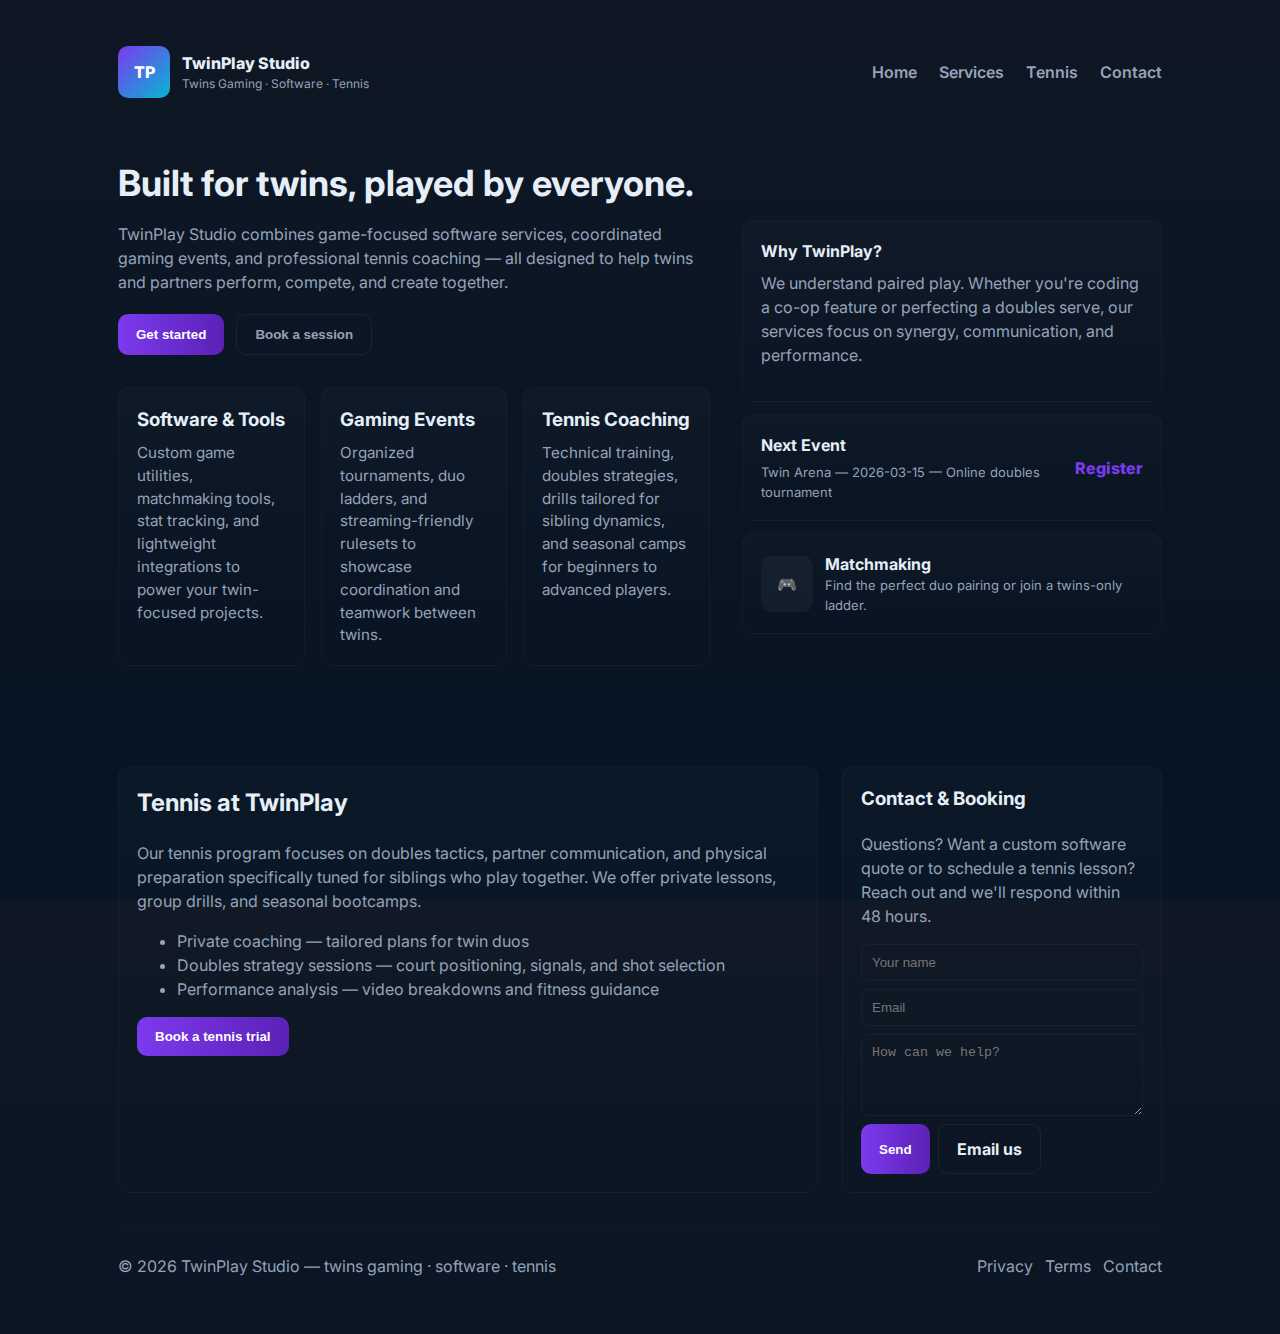
<file: index.html>
<!doctype html>
<html lang="en">
<head>
  <meta charset="utf-8">
  <meta name="viewport" content="width=device-width,initial-scale=1">
  <title>TwinPlay Studio — Twins Gaming • Software • Tennis</title>
  <meta name="description" content="TwinPlay Studio — software services, gaming events and tennis coaching for twins and partners.">
  <link href="https://fonts.googleapis.com/css2?family=Inter:wght@300;400;600;700;800&display=swap" rel="stylesheet">
  <style>
    :root{
      --bg:#0f1724;
      --card:#0b1220;
      --muted:#94a3b8;
      --accent:#7c3aed;
      --accent-2:#06b6d4;
      --glass: rgba(255,255,255,0.04);
    }
    *{box-sizing:border-box}
    html,body{height:100%}
    body{
      margin:0;
      font-family:Inter,system-ui,-apple-system,Segoe UI,Roboto,"Helvetica Neue",Arial;
      background:linear-gradient(180deg,var(--bg) 0%, #061423 100%);
      color:#e6eef8;
      -webkit-font-smoothing:antialiased;
      -moz-osx-font-smoothing:grayscale;
      line-height:1.5;
    }
    .container{max-width:1100px;margin:0 auto;padding:28px}
    header{display:flex;align-items:center;justify-content:space-between;padding:18px 0}
    .brand{display:flex;align-items:center;gap:12px}
    .logo{width:52px;height:52px;border-radius:10px;background:linear-gradient(135deg,var(--accent),var(--accent-2));display:flex;align-items:center;justify-content:center;font-weight:800;color:white}
    nav a{color:var(--muted);text-decoration:none;margin-left:18px;font-weight:600}
    .hero{display:grid;grid-template-columns:1fr 420px;gap:32px;align-items:center;padding:40px 0}
    .hero-strap{max-width:640px}
    h1{font-size:2.25rem;margin:0 0 12px}
    p.lead{color:var(--muted);margin:0 0 20px}
    .ctas{display:flex;gap:12px}
    .btn{padding:12px 18px;border-radius:10px;border:0;cursor:pointer;font-weight:700}
    .btn-primary{background:linear-gradient(90deg,var(--accent),#5b21b6);color:white}
    .btn-ghost{background:transparent;border:1px solid rgba(255,255,255,0.06);color:var(--muted)}
    .card{background:linear-gradient(180deg,rgba(255,255,255,0.02),transparent);padding:18px;border-radius:12px;border:1px solid rgba(255,255,255,0.03)}
    .services{display:grid;grid-template-columns:repeat(3,1fr);gap:16px;margin:32px 0}
    .service h3{margin:0 0 8px}
    .service p{margin:0;color:var(--muted);font-size:0.95rem}
    .hero-side{display:flex;flex-direction:column;gap:12px}
    .feature{display:flex;gap:12px;align-items:center}
    .feature .icon{width:56px;height:56px;border-radius:10px;background:var(--glass);display:flex;align-items:center;justify-content:center}
    footer{padding:28px 0;color:var(--muted);border-top:1px solid rgba(255,255,255,0.02);margin-top:32px}
    .grid-2{display:grid;grid-template-columns:1fr 320px;gap:24px}
    @media (max-width:900px){
      .hero{grid-template-columns:1fr;}
      .services{grid-template-columns:1fr}
      .grid-2{grid-template-columns:1fr}
      nav a{margin-left:12px}
    }
  </style>
</head>
<body>
  <div class="container">
    <header>
      <div class="brand">
        <div class="logo">TP</div>
        <div>
          <div style="font-weight:800">TwinPlay Studio</div>
          <div style="font-size:12px;color:var(--muted)">Twins Gaming · Software · Tennis</div>
        </div>
      </div>
      <nav>
        <a href="#">Home</a>
        <a href="#services">Services</a>
        <a href="#tennis">Tennis</a>
        <a href="#contact">Contact</a>
      </nav>
    </header>

    <main>
      <section class="hero">
        <div class="hero-strap">
          <h1>Built for twins, played by everyone.</h1>
          <p class="lead">TwinPlay Studio combines game-focused software services, coordinated gaming events, and professional tennis coaching — all designed to help twins and partners perform, compete, and create together.</p>
          <div class="ctas">
            <button class="btn btn-primary">Get started</button>
            <button class="btn btn-ghost">Book a session</button>
          </div>

          <div class="services" id="services">
            <div class="card service">
              <h3>Software & Tools</h3>
              <p>Custom game utilities, matchmaking tools, stat tracking, and lightweight integrations to power your twin-focused projects.</p>
            </div>
            <div class="card service">
              <h3>Gaming Events</h3>
              <p>Organized tournaments, duo ladders, and streaming-friendly rulesets to showcase coordination and teamwork between twins.</p>
            </div>
            <div class="card service">
              <h3>Tennis Coaching</h3>
              <p>Technical training, doubles strategies, drills tailored for sibling dynamics, and seasonal camps for beginners to advanced players.</p>
            </div>
          </div>
        </div>

        <aside class="hero-side">
          <div class="card">
            <strong>Why TwinPlay?</strong>
            <p style="color:var(--muted);margin-top:8px">We understand paired play. Whether you're coding a co-op feature or perfecting a doubles serve, our services focus on synergy, communication, and performance.</p>
          </div>

          <div class="card">
            <div style="display:flex;justify-content:space-between;align-items:center">
              <div>
                <strong>Next Event</strong>
                <div style="color:var(--muted);font-size:13px;margin-top:6px">Twin Arena — 2026-03-15 — Online doubles tournament</div>
              </div>
              <div style="text-align:right;color:var(--accent);font-weight:800">Register</div>
            </div>
          </div>

          <div class="card feature">
            <div class="icon">🎮</div>
            <div>
              <strong>Matchmaking</strong>
              <div style="color:var(--muted);font-size:13px">Find the perfect duo pairing or join a twins-only ladder.</div>
            </div>
          </div>

        </aside>
      </section>

      <section class="grid-2" style="margin-top:28px">
        <div class="card" id="tennis">
          <h2 style="margin-top:0">Tennis at TwinPlay</h2>
          <p style="color:var(--muted)">Our tennis program focuses on doubles tactics, partner communication, and physical preparation specifically tuned for siblings who play together. We offer private lessons, group drills, and seasonal bootcamps.</p>

          <ul style="color:var(--muted);margin-top:12px">
            <li>Private coaching — tailored plans for twin duos</li>
            <li>Doubles strategy sessions — court positioning, signals, and shot selection</li>
            <li>Performance analysis — video breakdowns and fitness guidance</li>
          </ul>

          <div style="margin-top:14px">
            <button class="btn btn-primary">Book a tennis trial</button>
          </div>
        </div>

        <div class="card">
          <h3 style="margin-top:0">Contact & Booking</h3>
          <p style="color:var(--muted)">Questions? Want a custom software quote or to schedule a tennis lesson? Reach out and we'll respond within 48 hours.</p>

          <form action="mailto:hello@twinplay.example" method="post" style="display:flex;flex-direction:column;gap:8px;margin-top:10px">
            <input name="name" placeholder="Your name" style="padding:10px;border-radius:8px;border:1px solid rgba(255,255,255,0.04);background:transparent;color:inherit">
            <input name="email" placeholder="Email" style="padding:10px;border-radius:8px;border:1px solid rgba(255,255,255,0.04);background:transparent;color:inherit">
            <textarea name="message" placeholder="How can we help?" rows="4" style="padding:10px;border-radius:8px;border:1px solid rgba(255,255,255,0.04);background:transparent;color:inherit"></textarea>
            <div style="display:flex;gap:8px">
              <button type="submit" class="btn btn-primary">Send</button>
              <a href="mailto:hello@twinplay.example" class="btn btn-ghost" style="display:inline-flex;align-items:center;justify-content:center;text-decoration:none;color:inherit">Email us</a>
            </div>
          </form>
        </div>
      </section>
    </main>

    <footer>
      <div style="display:flex;justify-content:space-between;align-items:center;gap:12px;flex-wrap:wrap">
        <div style="color:var(--muted)">© 2026 TwinPlay Studio — twins gaming · software · tennis</div>
        <div style="display:flex;gap:12px;align-items:center">
          <a href="#" style="color:var(--muted);text-decoration:none">Privacy</a>
          <a href="#" style="color:var(--muted);text-decoration:none">Terms</a>
          <a href="#contact" style="color:var(--muted);text-decoration:none">Contact</a>
        </div>
      </div>
    </footer>
  </div>
</body>
</html>
</file>
